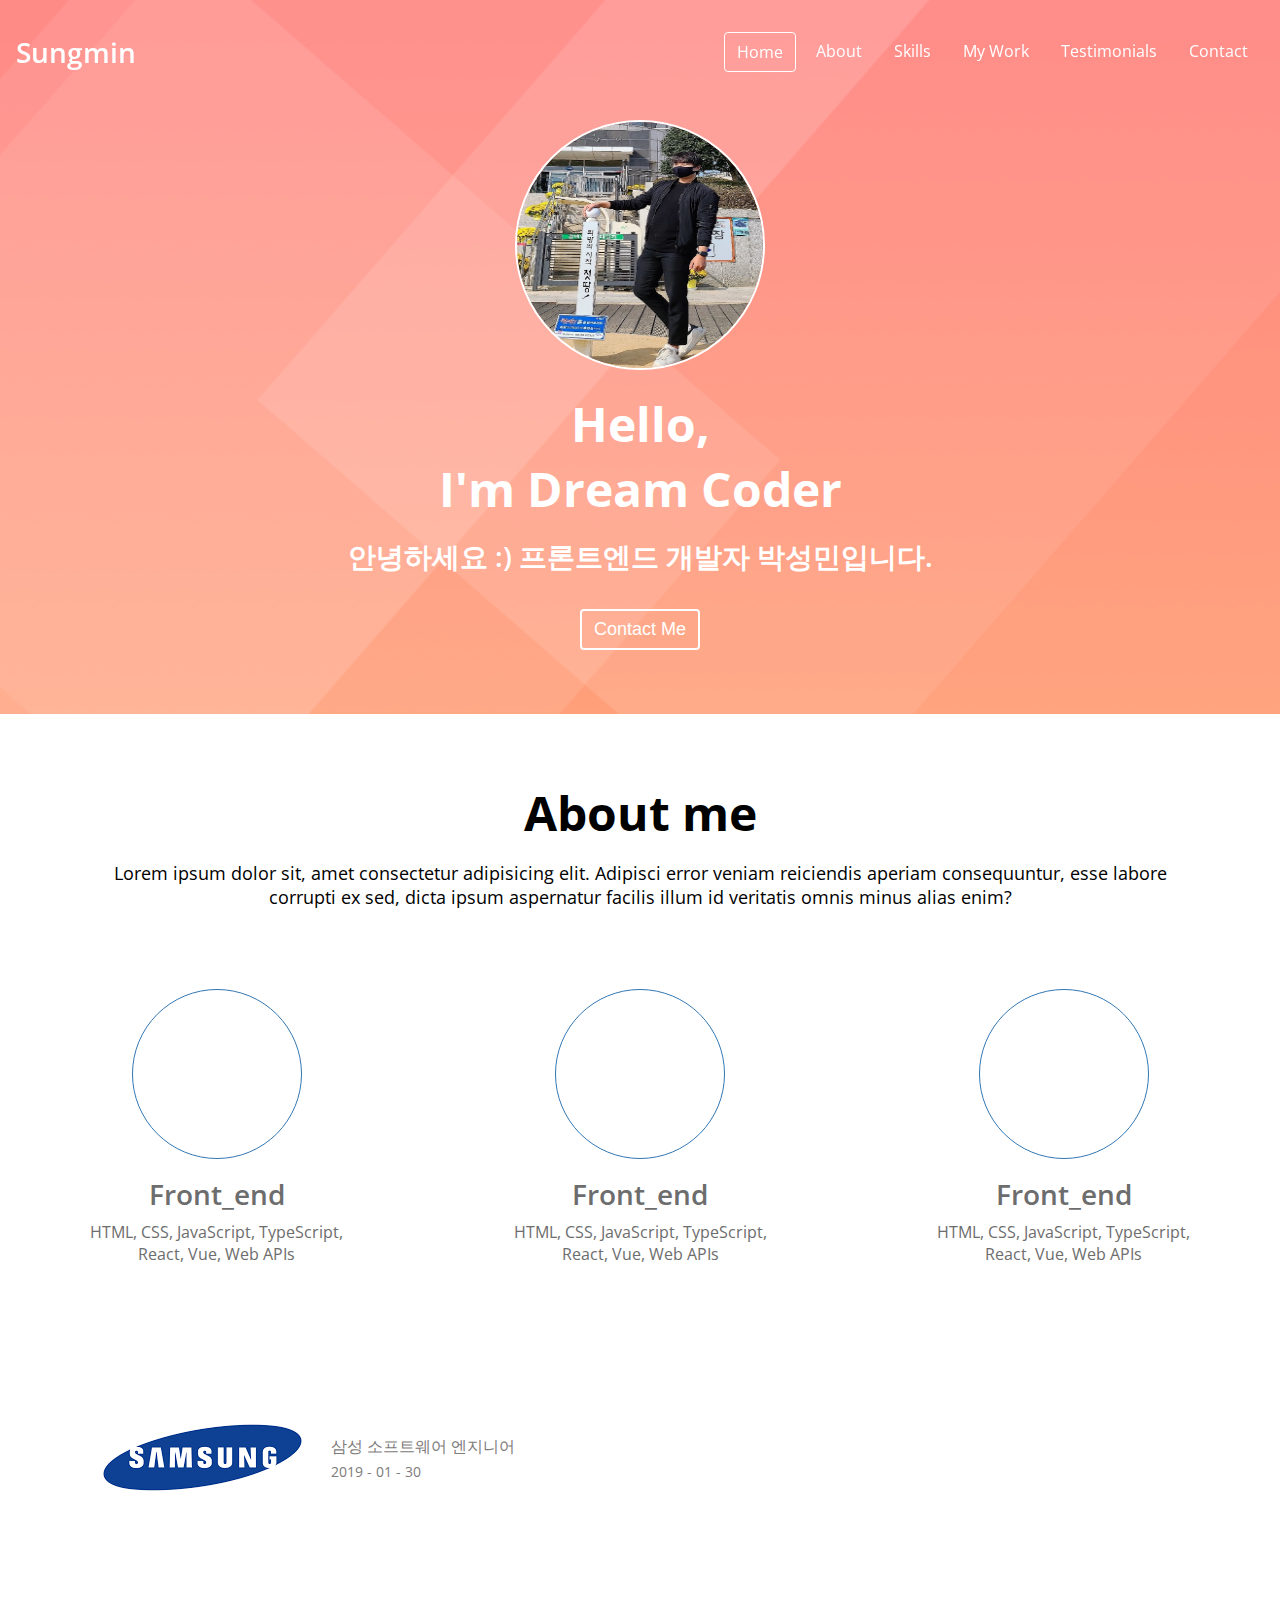
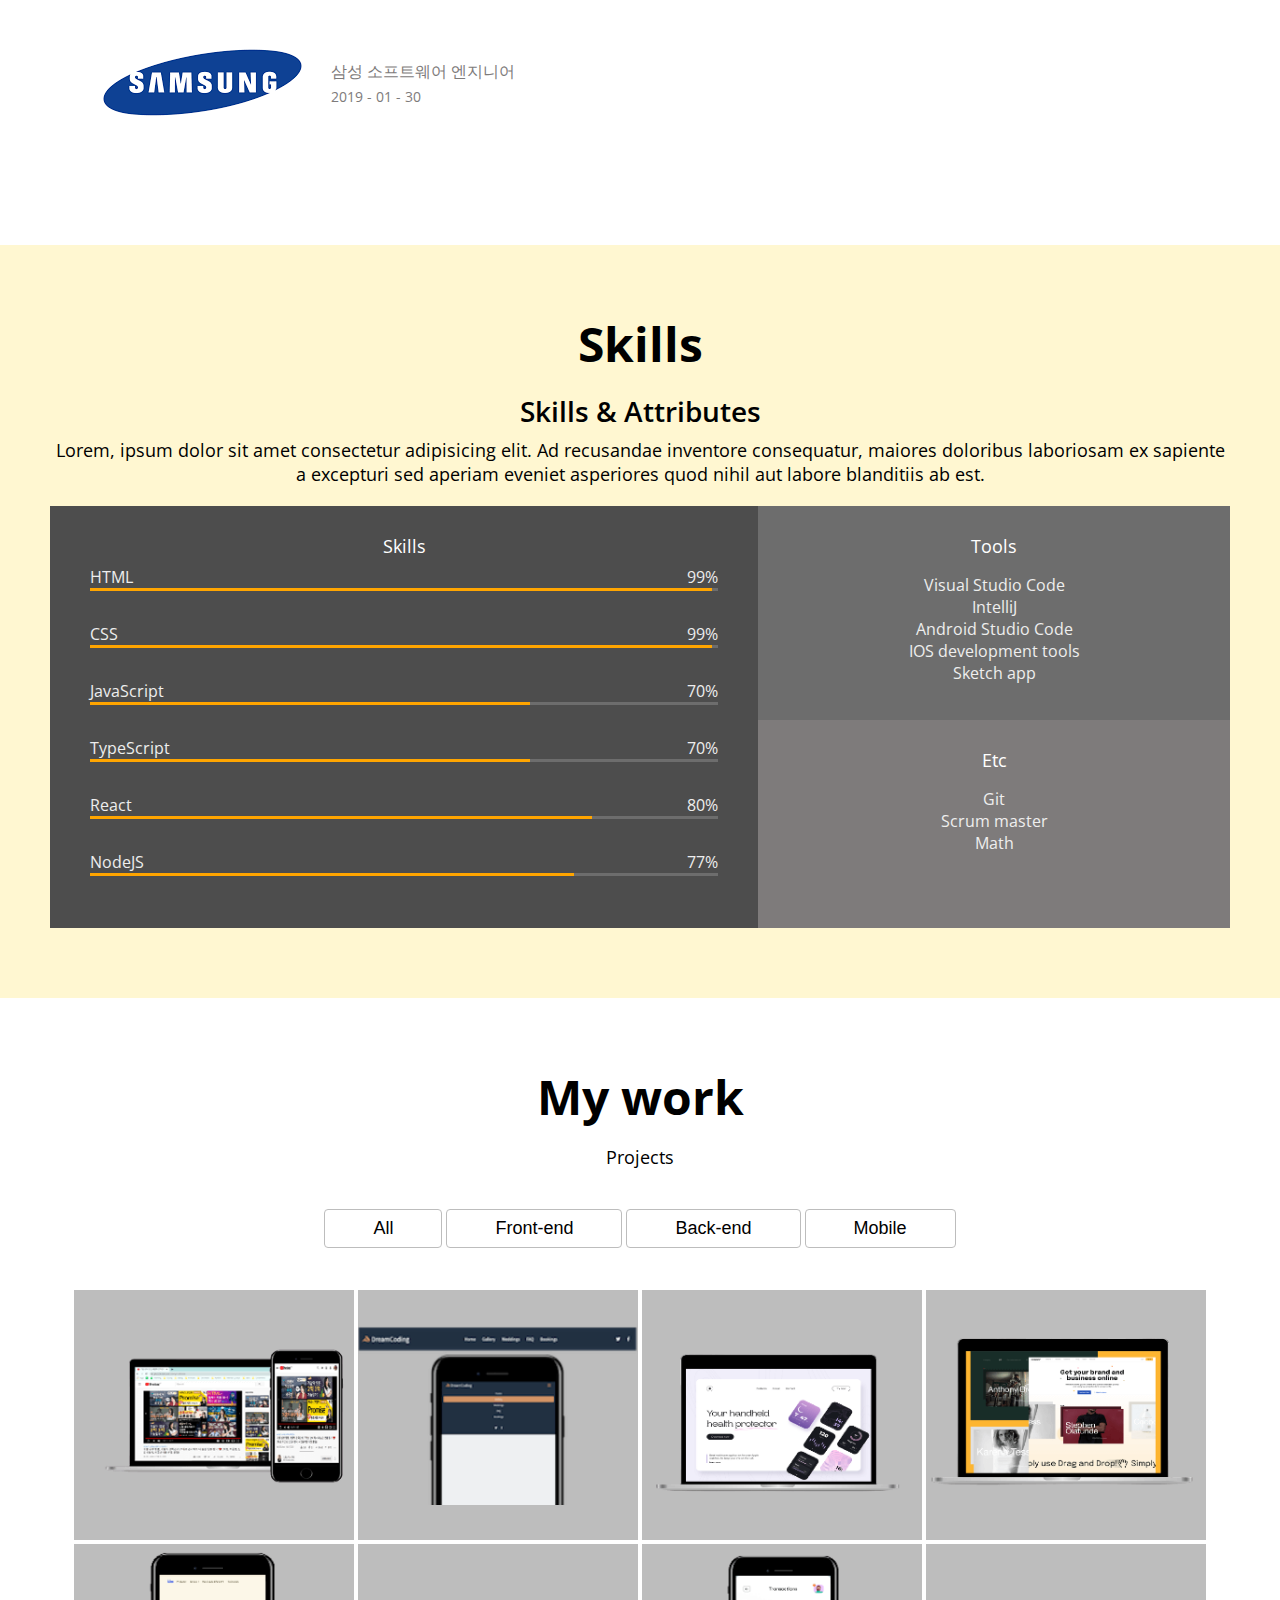
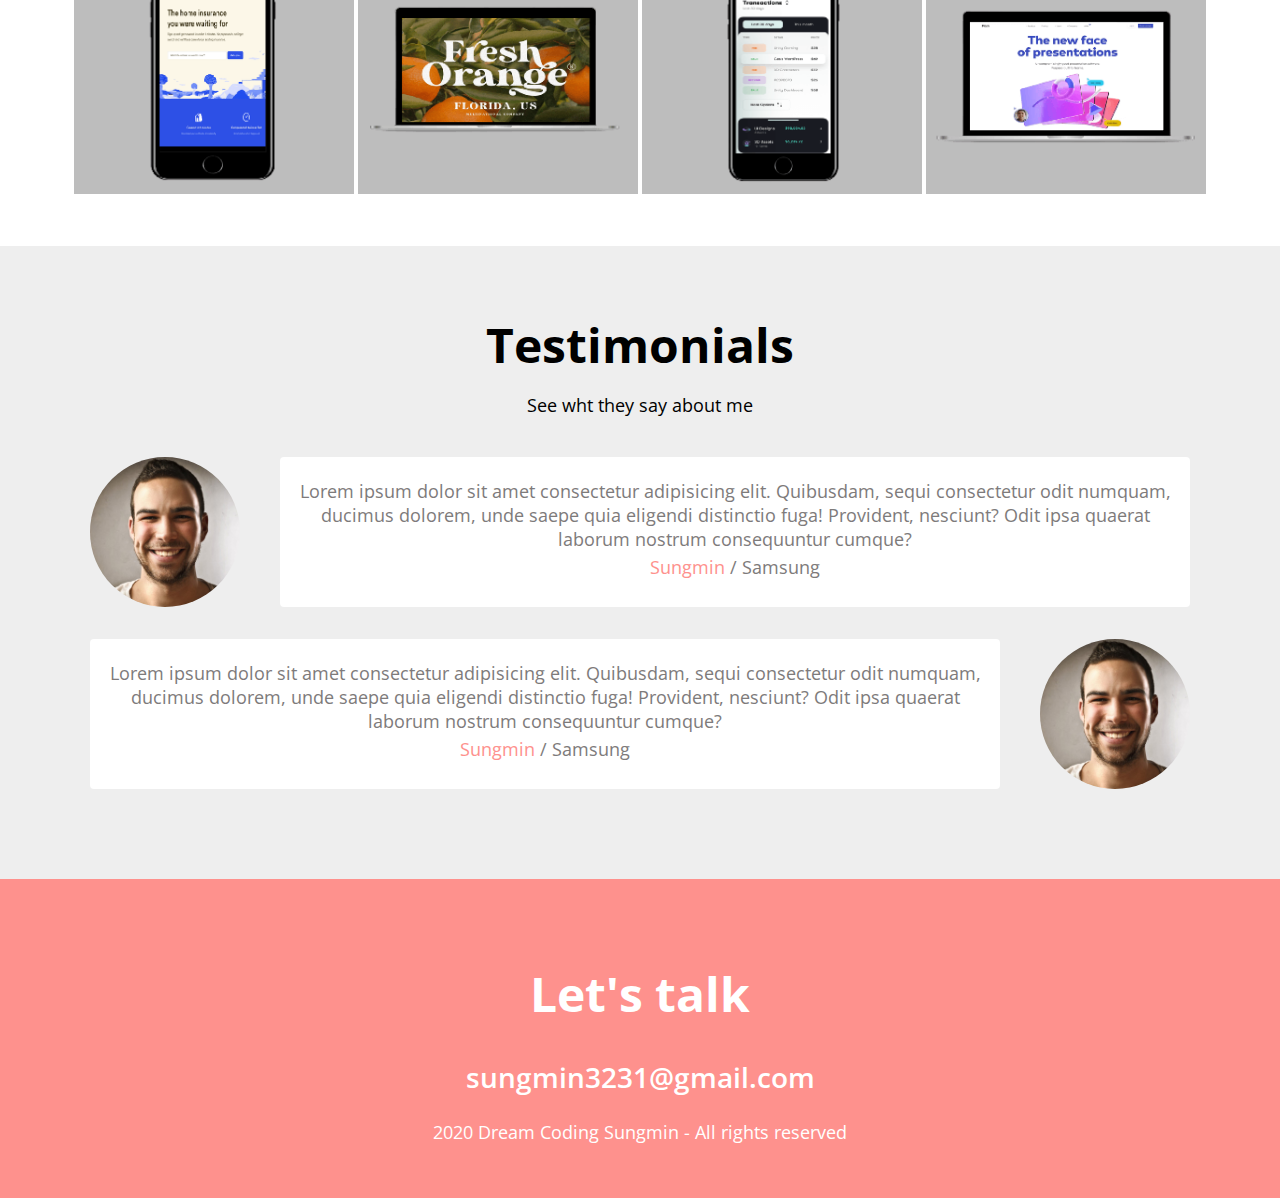
<file: PORTFOLIO/index.html>
<!DOCTYPE html>
<html lang="en">

<head>
    <meta charset="UTF-8">
    <meta name="viewport" content="width=device-width, initial-scale=1.0">
    <!-- 설명 -->
    <meta name="description" content="Portfolio for world-rennowned software egineer sungmin">
    <!-- 누가 만들었는지 -->
    <meta name="author" content="sungmin">

    <!-- icon -->
    <link rel="stylesheet" href="https://use.fontawesome.com/releases/v5.15.1/css/all.css"
        integrity="sha384-vp86vTRFVJgpjF9jiIGPEEqYqlDwgyBgEF109VFjmqGmIY/Y4HV4d3Gp2irVfcrp" crossorigin="anonymous">

    <!-- font -->
    <link rel="preconnect" href="https://fonts.gstatic.com">
    <link href="https://fonts.googleapis.com/css2?family=Open+Sans:wght@400;600;700&display=swap" rel="stylesheet">

    <!-- favicon -->
    <link rel="icon" type="image/png" href="imgs/favicon.ico">

    <!-- css -->
    <link rel="stylesheet" href="css/style.css">

    <!-- js -->
    <script src="js/main.js" defer></script>

    <title>sungmin Portfolio</title>
</head>

<body>
    <!-- Navbar -->
    <nav id="navbar">
        <div class="navbar__logo">
            <i class="fas fa-atom"></i>
            <a href="#">Sungmin</a>
        </div>
        <ul class="navbar__menu">
            <li class="navbar__menu__item active" data-link="#home">Home</li>
            <li class="navbar__menu__item" data-link="#about">About</li>
            <li class="navbar__menu__item" data-link="#skills">Skills</li>
            <li class="navbar__menu__item" data-link="#work">My Work</li>
            <li class="navbar__menu__item" data-link="#testimonials">Testimonials</li>
            <li class="navbar__menu__item" data-link="#contact">Contact</li>
        </ul>

        <!-- Toggle button -->
        <button class="navbar__toggle-btn">
            <i class="fas fa-bars"></i>
        </button>
    </nav>

    <!-- Home -->
    <section id="home">
        <div class="home__container">
            <img src="imgs/bg.JPG" alt="sungmin's profile photo" class="home__avatar">
            <h1 class="home__title">Hello, <br /> I'm Dream Coder</h1>
            <h2 class="home__description">안녕하세요 :) 프론트엔드 개발자 박성민입니다.</h2>
            <button class="home__contact">Contact Me</button>
        </div>
    </section>

    <!-- About -->
    <section id="about" class="section section__container">
        <h1>About me</h1>
        <p>Lorem ipsum dolor sit, amet consectetur adipisicing elit. Adipisci error veniam reiciendis aperiam
            consequuntur, esse labore corrupti ex sed, dicta ipsum aspernatur facilis illum id veritatis omnis minus
            alias enim?</p>
        <div class="about__majors">
            <div class="major">
                <div class="major__icon">
                    <i class="fab fa-html5"></i>
                </div>
                <h2 class="major__title">
                    Front_end
                </h2>
                <div class="major__description">
                    HTML, CSS, JavaScript, TypeScript, <br />
                    React, Vue, Web APIs
                </div>
            </div>
            <div class="major">
                <div class="major__icon">
                    <i class="fab fa-html5"></i>
                </div>
                <h2 class="major__title">
                    Front_end
                </h2>
                <div class="major__description">
                    HTML, CSS, JavaScript, TypeScript, <br />
                    React, Vue, Web APIs
                </div>
            </div>
            <div class="major">
                <div class="major__icon">
                    <i class="fab fa-html5"></i>
                </div>
                <h2 class="major__title">
                    Front_end
                </h2>
                <div class="major__description">
                    HTML, CSS, JavaScript, TypeScript, <br />
                    React, Vue, Web APIs
                </div>
            </div>
        </div>
        <div class="about__jobs">
            <div class="job">
                <img src="imgs/jobs/Unknown.png" alt="samsung" class="job__logo">
                <div class="job__description">
                    <p class="job__name">삼성 소프트웨어 엔지니어</p>
                    <p class="job__period">2019 - 01 - 30</p>
                </div>
            </div>
            <div class="job">
                <img src="imgs/jobs/Unknown.png" alt="samsung" class="job__logo">
                <div class="job__description">
                    <p class="job__name">삼성 소프트웨어 엔지니어</p>
                    <p class="job__period">2019 - 01 - 30</p>
                </div>
            </div>
        </div>
    </section>

    <!-- Skills -->
    <section id="skills" class="section">
        <div class="section__container">
            <h1>Skills</h1>
            <h2>Skills & Attributes</h2>
            <p>Lorem, ipsum dolor sit amet consectetur adipisicing elit. Ad recusandae inventore consequatur, maiores
                doloribus laboriosam ex sapiente a excepturi sed aperiam eveniet asperiores quod nihil aut labore
                blanditiis ab est.</p>
            <div class="skillset">
                <div class="skillset__left">
                    <h3 class="skillset__title">Skills</h3>
                    <div class="skill">
                        <div class="skill__description">
                            <span>HTML</span>
                            <span>99%</span>
                        </div>
                        <div class="skill__bar">
                            <div class="skill__value" style="width: 99%;"></div>
                        </div>
                    </div>
                    <div class="skill">
                        <div class="skill__description">
                            <span>CSS</span>
                            <span>99%</span>
                        </div>
                        <div class="skill__bar">
                            <div class="skill__value" style="width: 99%;"></div>
                        </div>
                    </div>
                    <div class="skill">
                        <div class="skill__description">
                            <span>JavaScript</span>
                            <span>70%</span>
                        </div>
                        <div class="skill__bar">
                            <div class="skill__value" style="width: 70%;"></div>
                        </div>
                    </div>
                    <div class="skill">
                        <div class="skill__description">
                            <span>TypeScript</span>
                            <span>70%</span>
                        </div>
                        <div class="skill__bar">
                            <div class="skill__value" style="width: 70%;"></div>
                        </div>
                    </div>
                    <div class="skill">
                        <div class="skill__description">
                            <span>React</span>
                            <span>80%</span>
                        </div>
                        <div class="skill__bar">
                            <div class="skill__value" style="width: 80%;"></div>
                        </div>
                    </div>
                    <div class="skill">
                        <div class="skill__description">
                            <span>NodeJS</span>
                            <span>77%</span>
                        </div>
                        <div class="skill__bar">
                            <div class="skill__value" style="width: 77%;"></div>
                        </div>
                    </div>
                </div>
                <div class="skillset__right">
                    <div class="tools">
                        <h3 class="skillset__title">Tools</h3>
                        <ul class="tools__list">
                            <li><span>Visual Studio Code</span></li>
                            <li><span>IntelliJ</span></li>
                            <li><span>Android Studio Code</span></li>
                            <li><span>IOS development tools</span></li>
                            <li><span>Sketch app</span></li>
                        </ul>
                    </div>
                    <div class="etc">
                        <h3 class="skillset__title">Etc</h3>
                        <ul class="etc__list">
                            <li><span>Git</span></li>
                            <li><span>Scrum master</span></li>
                            <li><span>Math</span></li>
                        </ul>
                    </div>
                </div>
            </div>
        </div>
    </section>

    <!-- Work -->
    <section id="work" class="section">
        <div class="section__container">
            <h1>My work</h1>
            <h3>Projects</h3>
            <div class="work__categories">
                <button class="category__btn selected" data-filter="*">All <span class="category__count">8</span></button>
                <button class="category__btn" data-filter='front-end'>Front-end <span class="category__count">3</span></button>
                <button class="category__btn" data-filter='back-end'>Back-end <span class="category__count">3</span></button>
                <button class="category__btn" data-filter='mobile'>Mobile <span class="category__count">2</span></button>
            </div>

            <div class="work__projects">
                <a href="#" class="project" target="blank" data-type="front-end">
                    <img class="project__img" src="imgs/projects/project1.png" alt="project1">
                    <div class="project__description">
                        <h3>Project Site</h3>
                        <span>Clone coding with HTML and CSS</span>
                    </div>
                </a>
                <a href="#" class="project" target="blank" data-type="front-end">
                    <img class="project__img" src="imgs/projects/project2.png" alt="project2">
                    <div class="project__description">
                        <h3>Project Site</h3>
                        <span>Clone coding with HTML and CSS</span>
                    </div>
                </a>
                <a href="#" class="project" target="blank" data-type='front-end'>
                    <img class="project__img" src="imgs/projects/project3.png" alt="project3">
                    <div class="project__description">
                        <h3>Project Site</h3>
                        <span>Clone coding with HTML and CSS</span>
                    </div>
                </a>
                <a href="#" class="project" target="blank" data-type="back-end">
                    <img class="project__img" src="imgs/projects/project4.png" alt="project4">
                    <div class="project__description">
                        <h3>Project Site</h3>
                        <span>Clone coding with HTML and CSS</span>
                    </div>
                </a>
                <a href="#" class="project" target="blank" data-type="back-end">
                    <img class="project__img" src="imgs/projects/project5.png" alt="project5">
                    <div class="project__description">
                        <h3>Project Site</h3>
                        <span>Clone coding with HTML and CSS</span>
                    </div>
                </a>
                <a href="#" class="project" target="blank" data-type="mobile">
                    <img class="project__img" src="imgs/projects/project6.png" alt="project6">
                    <div class="project__description">
                        <h3>Project Site</h3>
                        <span>Clone coding with HTML and CSS</span>
                    </div>
                </a>
                <a href="#" class="project" target="blank" data-type="mobile">
                    <img class="project__img" src="imgs/projects/project7.png" alt="project6">
                    <div class="project__description">
                        <h3>Project Site</h3>
                        <span>Clone coding with HTML and CSS</span>
                    </div>
                </a>
                <a href="#" class="project" target="blank" data-type="mobile">
                    <img class="project__img" src="imgs/projects/project8.png" alt="project6">
                    <div class="project__description">
                        <h3>Project Site</h3>
                        <span>Clone coding with HTML and CSS</span>
                    </div>
                </a>
            </div>
        </div>
    </section>

    <!-- Testimonials -->
    <section id="testimonials" class="section">
        <div class="section__container">
            <h1>Testimonials</h1>
            <h3>See wht they say about me</h3>
            <div class="testimonials">
                <div class="testimonial">
                    <img src="imgs/testimonial/people.jpg" alt="people" class="testimonial__avatar">
                    <div class="testimonial__speech-bubble">
                        <p>Lorem ipsum dolor sit amet consectetur adipisicing elit. Quibusdam, sequi consectetur odit
                            numquam, ducimus dolorem, unde saepe quia eligendi distinctio fuga! Provident, nesciunt?
                            Odit ipsa quaerat laborum nostrum consequuntur cumque?</p>
                        <p class="name"><a href="">Sungmin</a> / Samsung</p>
                    </div>
                </div>
                <div class="testimonial">
                    <div class="testimonial__speech-bubble">
                        <p>Lorem ipsum dolor sit amet consectetur adipisicing elit. Quibusdam, sequi consectetur odit
                            numquam, ducimus dolorem, unde saepe quia eligendi distinctio fuga! Provident, nesciunt?
                            Odit ipsa quaerat laborum nostrum consequuntur cumque?</p>
                        <p class="name"><a href="">Sungmin</a> / Samsung</p>
                    </div>
                    <img src="imgs/testimonial/people.jpg" alt="people" class="testimonial__avatar">
                </div>
            </div>
        </div>
    </section>

    <!-- Contact -->
    <section id="contact" class="section">
        <h1 class="contact__title">Let's talk</h1>
        <h2 class="contact_email">sungmin3231@gmail.com</h2>
        <div class="contact__links">
            <a href="" target="_blank">
                <i class="fab fa-github"></i>
            </a>
            <a href="" target="_blank">
                <i class="fab fa-linkedin"></i>
            </a>
        </div>
        <p class="contact__rights">
            2020 Dream Coding Sungmin - All rights reserved
        </p>
    </section>

    <!-- Arrow up -->
    <button class="arrow-up">
        <i class="fas fa-arrow-up"></i>
    </button>
</body>

</html>
</file>
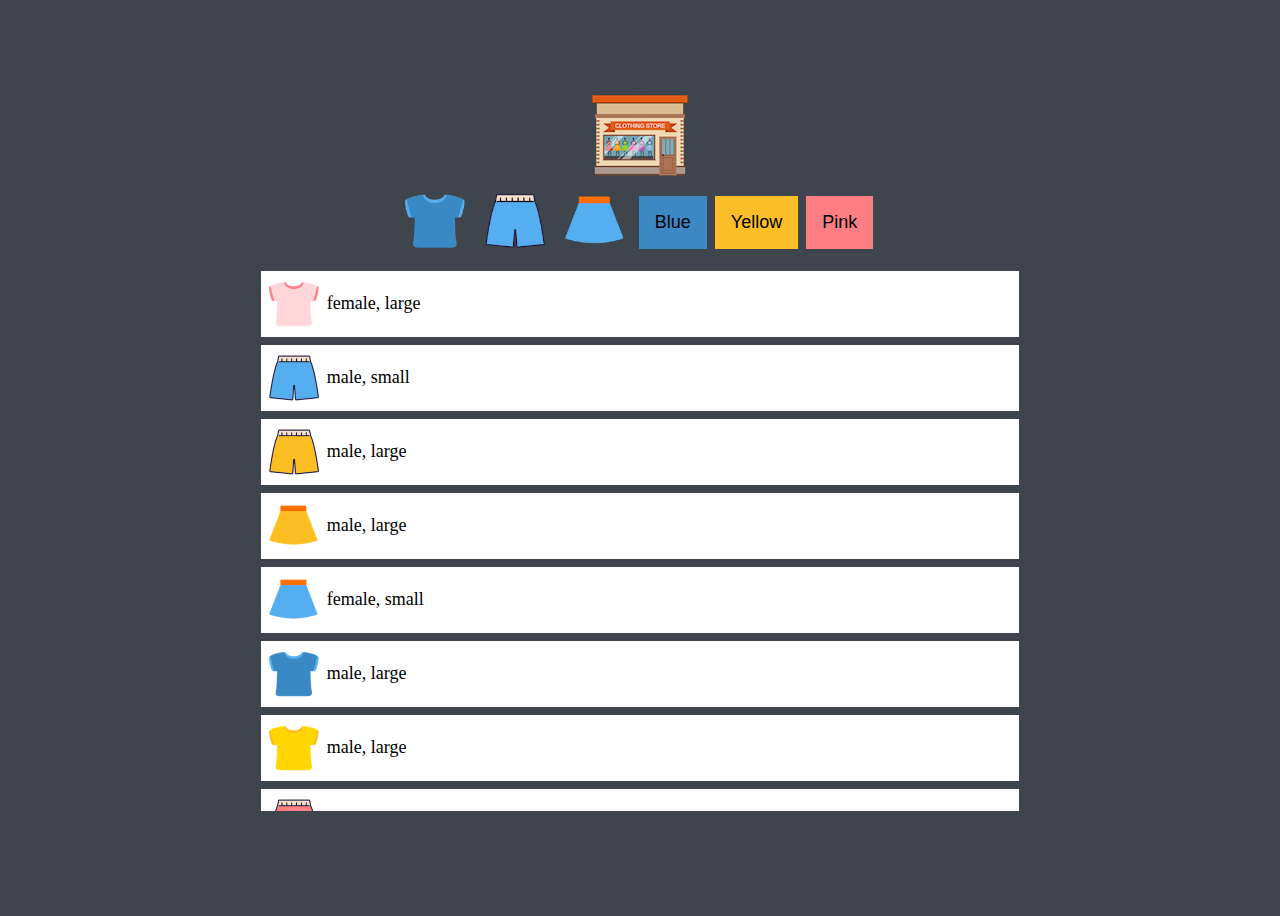
<file: Shopping Mall Mini Game/index.html>
<!DOCTYPE html>
<html lang="ko">
<head>
    <meta charset="UTF-8">
    <meta name="viewport" content="width=device-width, initial-scale=1.0">

    <!-- css -->
    <link rel="stylesheet" href="style.css">

    <!-- js -->
    <script src="js/main.js" defer></script>
    <title>쇼핑몰 미니게임</title>
</head>
<body>
    <!-- Logo -->
    <img src="img/logo.png" alt="" class="logo">
    <!-- Buttons -->
    <section class="buttons">
        <button class="btn">
            <img src="img/blue_t.png" alt="tshirt" class="imgBtn" data-key="type" data-value="tshirt"></button>
        <button class="btn">
            <img src="img/blue_p.png" alt="pants" class="imgBtn" data-key="type" data-value="pants"></button>
        <button class="btn">
            <img src="img/blue_s.png" alt="skirt" class="imgBtn" data-key="type" data-value="skirt"></button>
        <button class="btn colorBtn blue" data-key="color" data-value="blue">Blue</button>
        <button class="btn colorBtn yellow" data-key="color" data-value="yellow">Yellow</button>
        <button class="btn colorBtn pink" data-key="color" data-value="pink">Pink</button>
    </section>
    <!-- Items -->
    <ul class="items"></ul>
</body>
</html>
</file>
<file: PORTFOLIO/css/style.css>
/* Global */

:root {
  /* color */
  --color-white: #ffffff;
  --color-light-white: #eeeeee;
  --color-dark-white: #bdbdbd;
  --color-pink: #fe918d;
  --color-dark-pink: #ff6863;
  --color-dark-grey: #4d4d4d;
  --color-grey: #6d6d6d;
  --color-light-grey: #7e7b7b;
  --color-yellow: #fff7d1;
  --color-orange: #feb546;
  --color-balck: #000000;
  --color-blue: #3277b3;

  /* font size */
  --font-large: 48px;
  --font-medium: 28px;
  --font-regular: 18px;
  --font-small: 16px;
  --font-micro: 14px;

  /* font weight */
  --weight-bold: 700;
  --weight-semi-bold: 600;
  --weight-regular: 400;

  /* size */
  --size-border-radius: 4px;

  /* Animation */
  --animation-duration: 300ms;
}

/* Universal tags */
* {
  box-sizing: border-box;
}
body {
  margin: 0;
  font-family: "Open Sans", sans-serif;
  cursor: default;
}
a {
  text-decoration: none;
  color: var(--color-white);
}
ul {
  list-style: none;
  padding-left: 0;
}
button {
  background-color: transparent;
  cursor: pointer;
  border: none;
  outline: none;
}

/* Typography */
h1 {
  font-size: var(--font-large);
  font-weight: var(--weight-bold);
  color: var(--color-balck);
  margin: 16px 0;
}
h2 {
  font-size: var(--font-medium);
  font-weight: var(--weight-semi-bold);
  color: var(--color-balck);
  margin: 8px 0;
}
h3 {
  font-size: var(--font-regular);
  font-weight: var(--weight-regular);
  color: var(--color-balck);
  margin: 8px 0;
}
p {
  font-size: var(--font-regular);
  font-weight: var(--weight-regular);
  color: var(--color-balck);
  margin: 4px 0;
}

/* Navbar */
#navbar {
  position: fixed;
  width: 100%;
  display: flex;
  justify-content: space-between;
  background-color: transparent;
  align-items: center;
  color: var(--color-white);
  padding: 16px;
  transition: all var(--animation-duration) ease-in-out;
  z-index: 1;
}

#navbar.navbar--dark {
  background-color: var(--color-pink);
  padding: 8px;
}
.navbar__logo {
  font-size: var(--font-medium);
  font-weight: var(--weight-semi-bold);
}

.navbar__menu {
  display: flex;
}

.navbar__menu__item {
  padding: 8px 12px;
  margin: 0 4px;
  cursor: pointer;
  color: var(--color-white);
  border-radius: var(--size-border-radius);
}

.navbar__menu__item:hover {
  border-color: var(--color-white);
  background-color: var(--color-dark-pink);
}

.navbar__menu__item.active {
  border: 1px solid var(--color-white);
}

.navbar__toggle-btn {
  font-size: var(--font-regular);
  color: var(--color-white);
  position: absolute;
  right: 32px;
  top: 24px;
  display: none;
}

/* Home */
#home {
  background: url("../imgs/home-background.png") center/cover no-repeat;
  padding: 40px;
  padding-top: 120px;
  text-align: center;
}
.home__avatar {
  width: 250px;
  height: 250px;
  border-radius: 50%;
  border: 2px solid var(--color-white);
}

.home__title,
.home__description {
  color: var(--color-white);
}
.home__contact {
  font-size: var(--font-regular);
  font-weight: var(--weight-regular);
  margin: 24px;
  padding: 8px 12px;
  border: 2px solid var(--color-white);
  border-radius: var(--size-border-radius);
  color: var(--color-white);
}
.home__contact:hover {
  background-color: var(--color-orange);
}

/* Section common */
.section {
  padding: 50px;
  text-align: center;
  margin: auto;
}
.section__container {
  max-width: 1200px;
  margin: auto;
}

/* About */
.about__majors {
  display: flex;
  justify-content: space-between;
  margin: 80px 0;
}

.major__icon {
  width: 170px;
  height: 170px;
  line-height: 170px;

  font-size: 70px;
  margin: auto;
  border: 1px solid var(--color-blue);
  border-radius: 50%;
  margin-bottom: 16px;
  color: var(--color-blue);
}
.major__icon i {
  transition: all var(--animation-duration) ease;
}
.major__icon:hover i {
  color: var(--color-pink);
  transform: rotate(-30deg) scale(1.1);
}
.major__title,
.major__description {
  color: var(--color-grey);
}
.major__description {
  font-size: var(--font-small);
}
.job {
  display: flex;
  align-items: center;
}
.job__description {
  margin: 0 16px;
  text-align: left;
}
.job__name,
.job__period {
  color: var(--color-light-grey);
}

.job__name {
  font-size: var(--font-small);
}
.job__period {
  font-size: var(--font-micro);
}

/* Skills */
#skills {
  background-color: var(--color-yellow);
}

.skillset {
  display: flex;
  background-color: var(--color-light-grey);
  color: var(--color-light-white);
  margin: 20px 0;
}
.skillset__title {
  color: var(--color-white);
}
.skillset__left {
  flex-basis: 60%;
  background-color: var(--color-dark-grey);
  padding: 20px 40px;
}
.skillset__right {
  flex-basis: 40%;
}
.skill {
  margin-bottom: 32px;
}
.skill__description {
  display: flex;
  justify-content: space-between;
}
.skill__bar {
  width: 100%;
  height: 3px;
  background-color: var(--color-grey);
}
.skill__value {
  height: 3px;
  background-color: orange;
}
.tools {
  background-color: var(--color-grey);
}
.tools,
.etc {
  padding: 20px;
}

/* Work */
.work__categories {
  margin: 40px;
}
.category__btn {
  border: 1px solid var(--color-dark-white);
  border-radius: var(--size-border-radius);
  font-size: var(--font-regular);
  padding: 8px 48px;
  position: relative;
}
.category__btn.active,
.category__btn:hover {
  background-color: var(--color-dark-pink);
  color: var(--color-white);
}
.category__btn.active .category__count,
.category__btn:hover .category__count {
  opacity: 1;
  top: 0;
}
.category__count {
  background-color: var(--color-orange);
  border-radius: 50%;
  color: var(--color-white);
  width: 24px;
  height: 24px;
  display: inline-block;
  line-height: 24px;
  position: absolute;
  top: -20px;
  right: 16px;
  opacity: 0;
  transition: all var(--animation-duration);
}
.work__projects {
  display: flex;
  flex-wrap: wrap;
  justify-content: center;
  opacity: 1;
  transition: all var(--animation-duration) ease-out;
}

.work__projects.anim-out {
  opacity: 0;
  transform: scale(0.96) translateY(40px);
}

.project {
  position: relative;
  display: flex;
  justify-content: center;
  align-items: center;
  width: 280px;
  height: 250px;
  margin: 2px;
  background-color: var(--color-dark-white);
}

.project.invisible {
  display: none;
}

.project__img {
  max-width: 100%;
  max-height: 100%;
}

.project__description {
  display: flex;
  flex-direction: column;
  justify-content: center;
  background-color: black;
  width: 100%;
  height: 100%;
  position: absolute;
  top: 0;
  left: 0;
  opacity: 0;
  transition: all var(--animation-duration) ease-in;
  transform: translateY(10px);
}
.project:hover .project__description {
  opacity: 0.8;
  transform: translateY(0);
}
.project__description h3 {
  color: var(--color-orange);
}
.project__description h3:after {
  content: "";
  display: block;
  position: relative;
  left: 50%;
  width: 50px;
  height: 2px;
  transform: translateX(-50%);
  margin-top: 8px;
  background-color: var(--color-dark-white);
}

/* Testimonials */
#testimonials {
  background-color: var(--color-light-white);
}

.testimonials {
  margin: 40px;
}

.testimonial {
  display: flex;
  margin: 32px 0;
}
.testimonial__avatar {
  width: 150px;
  height: 150px;
  border-radius: 50%;
}
.testimonial__avatar:nth-child(odd) {
  margin-right: 40px;
}
.testimonial__avatar:nth-child(even) {
  margin-left: 40px;
}
.testimonial__speech-bubble {
  padding: 18px;
  background-color: var(--color-white);
  border-radius: var(--size-border-radius);
}

.testimonial__speech-bubble p {
  color: var(--color-light-grey);
}
.testimonial__speech-bubble a {
  color: var(--color-pink);
}

/* Contact */
#contact {
  background-color: var(--color-pink);
}

.contact__title,
.contact_email,
.contact__rights {
  color: var(--color-white);
}

.contact__title {
  margin: 32px 0;
}

.contact__links {
  font-size: var(--font-large);
  margin: 24px 0;
}
.contact__links i {
  transition: all var(--animation-duration) ease-out;
}
.contact__links i:hover {
  transform: scale(1.1);
  color: var(--color-yellow);
}

/* Scroll */
.arrow-up {
  position: fixed;
  bottom: 50px;
  right: 50px;
  font-size: 50px;
  background-color: var(--color-pink);
  color: var(--color-white);
  border-radius: 50%;
  width: 70px;
  height: 70px;
  opacity: 0;
  transition: all 300ms ease-in;
  pointer-events: none;
}

.arrow-up.visible {
  opacity: 1;
  pointer-events: auto;
}

/* 768px */
@media screen and (max-width: 768px) {
  :root {
    /* font size */
    --font-large: 30px;
    --font-medium: 18px;
    --font-regular: 16px;
    --font-small: 14px;
    --font-micro: 12px;
  }
  .navbar__toggle-btn {
    display: block;
    top: 16px;
    right: 16px;
    font-size: var(--font-medium);
  }
  #navbar {
    flex-direction: column;
    align-items: flex-start;
    background-color: var(--color-pink);
  }

  #navbar.navbar--dark {
    padding: 16px;
  }
  .navbar__menu.open {
    display: block;
  }

  .navbar__menu {
    flex-direction: column;
    text-align: center;
    width: 100%;
    display: none;
  }

  .section {
    padding: 16px;
    padding-top: 40px;
  }
  .about__majors {
    flex-direction: column;
    margin-top: 30px;
    margin-bottom: 0;
  }

  .major {
    margin-bottom: 30px;
  }

  .skillset {
    flex-direction: column;
  }

  .category__btn {
    margin: 4px 0;
    width: 100%;
  }
  .project {
    flex-grow: 1;
  }

  .testimonial {
    flex-direction: column;
    align-items: center;
  }
  .testimonial__avatar {
    width: 120px;
    height: 120px;
  }
  .testimonial__avatar:nth-child(even),
  .testimonial__avatar:nth-child(odd) {
    margin: 0;
    margin-bottom: 8px;
  }
  .testimonial__speech-bubble {
    order: 1;
  }

  .arrow-up {
    width: 50px;
    height: 50px;
    font-size: 30px;
    line-height: 50px;
    right: 16px;
    bottom: 16px;
  }
}
</file>
<file: Shopping Mall Mini Game/style.css>
:root {
  /* color */
  --color-black: #3f454d;
  --color-white: #ffffff;
  --color-blue: #3b88c3;
  --color-yellow: #fbbe28;
  --color-pink: #fd7f84;
  --color-light-grey: #dfdfdf;

  /* size */
  --size-button: 60px;
  --font-size: 18px;
  --base-space: 8px;
  --size-border: 4px;
  --size-thumbnail: 50px;

  /* aniimation */
  --animation-duration: 300ms;
}

body {
  height: 100vh;
  background-color: var(--color-black);
  display: flex;
  flex-direction: column;
  justify-content: center;
  align-items: center;
}

.logo {
  cursor: pointer;
  transition: transform var(--animation-duration) ease;
}

.btn {
  background-color: transparent;
  border: none;
  outline: none;
  cursor: pointer;
  transition: transform var(--animation-duration) ease;
  margin-right: var(--base-space);
}

.logo:hover,
.btn:hover {
  transform: scale(1.1);
}

.buttons {
  display: flex;
  align-items: center;
}
.imgBtn {
  width: var(--size-button);
  height: var(--size-button);
}

.colorBtn {
  font-size: var(--font-size);
  padding: calc(var(--base-space) * 2);
  border-radius: var(--size_border);
}

.blue {
  background-color: var(--color-blue);
}
.yellow {
  background-color: var(--color-yellow);
}
.pink {
  background-color: var(--color-pink);
}

.items {
  width: 60%;
  height: 60%;
  list-style: none;
  padding-left: 0;
  overflow-y: scroll;
}

.item {
  background-color: var(--color-white);
  display: flex;
  align-items: center;
  padding: var(--base-space);
  margin-bottom: var(--base-space);
}
.item_thumbnail {
  width: var(--size-thumbnail);
  height: var(--size-thumbnail);
}
.item_description {
  margin-left: var(--base-space);
  font-size: var(--font-size);
}
</file>
